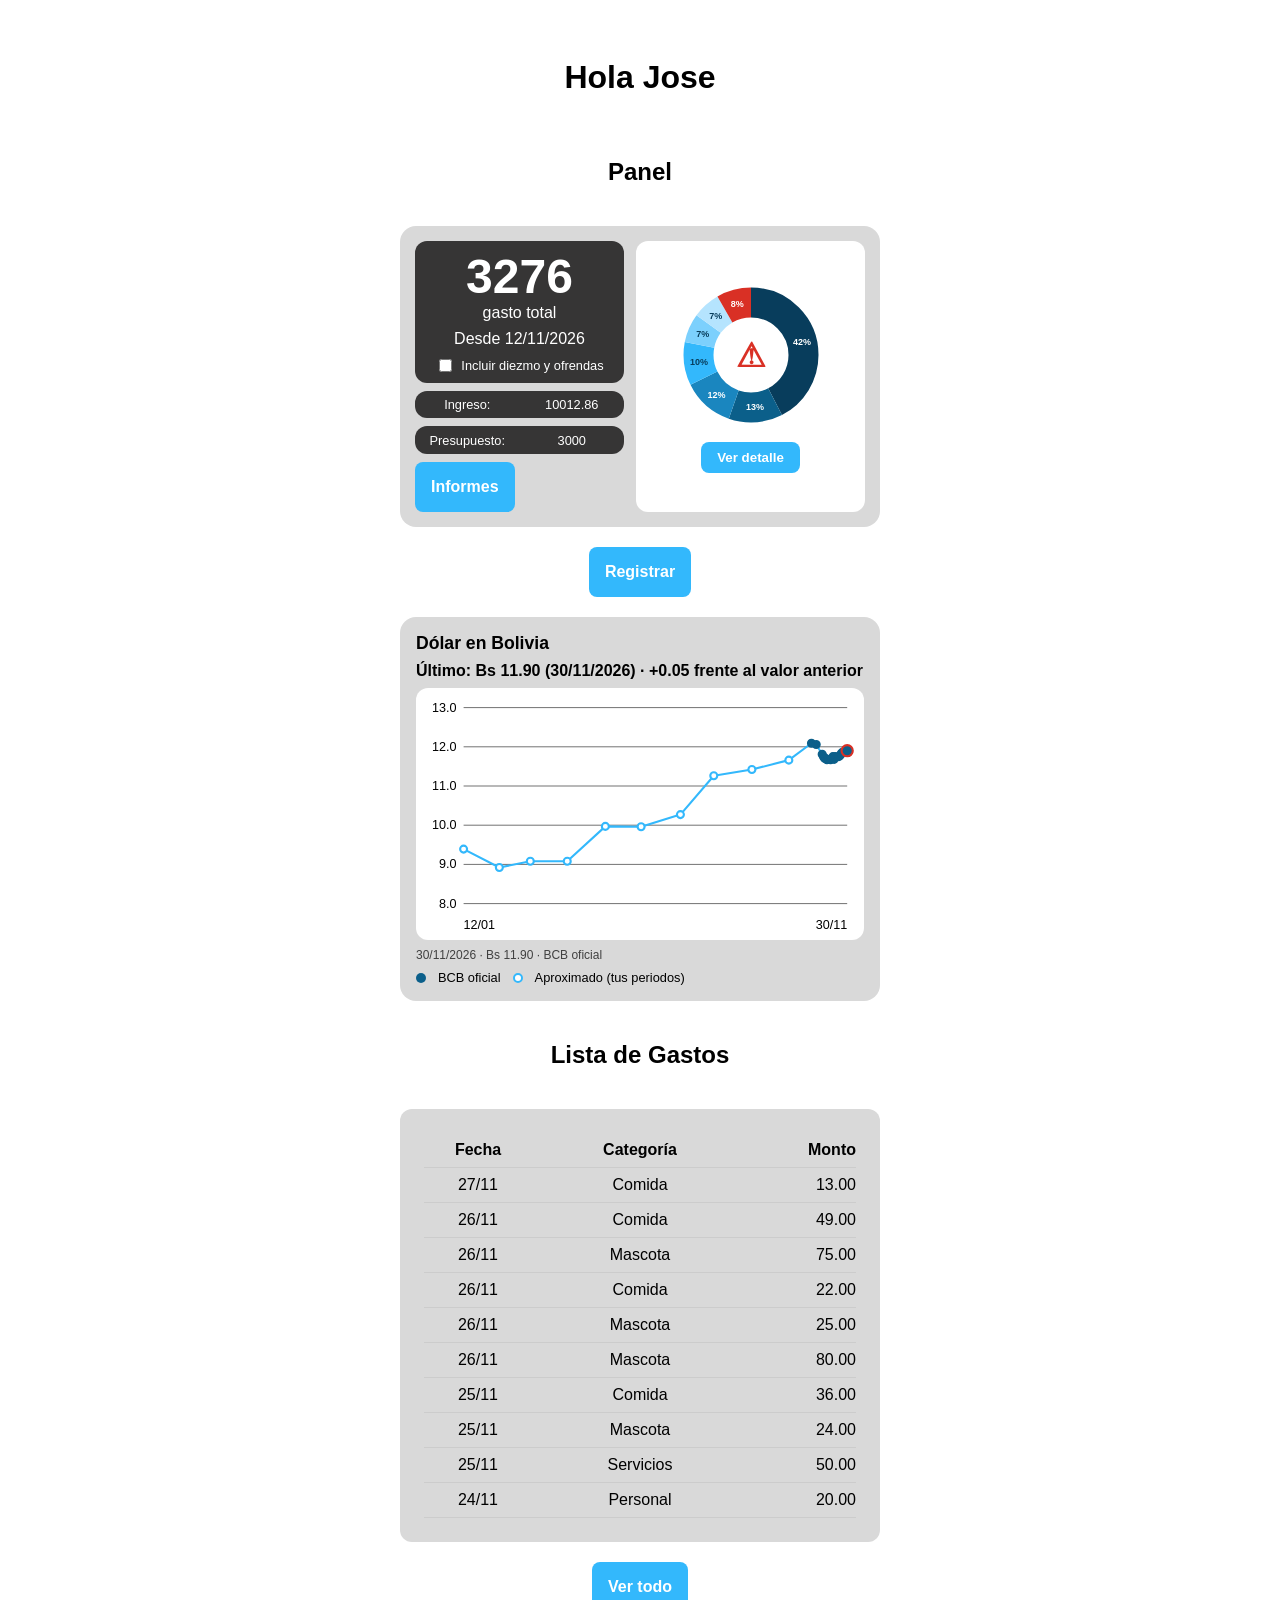
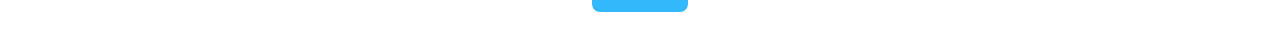
<file: index.html>
<!DOCTYPE html>
<html lang="es">
<head>
    <meta charset="UTF-8">
    <meta name="viewport" content="width=device-width, initial-scale=1.0">
    <title>Mis finanzas</title>

    <link rel="stylesheet" href="styles/main.css">
</head>
<body data-pagina="inicio">
    <header>

    </header>

    <main>
     <h1>Hola Jose</h1>
     <h2>Panel</h2>
     <section id="main-card">
        <section>
            <div id="main-total">
            <h3 id="gasto-total">1000</h3>
            <p>gasto total</p>
            <p id="desde">Desde 12/13/1234</p>
            <label class="opcion-diezmo">
                <input type="checkbox" id="incluir-diezmo">
                Incluir diezmo y ofrendas
            </label>
            </div>

            <div class="totales">
                <p>Ingreso:</p>
                <p id="ingreso"></p>
            </div>

            <div class="totales">
                <p>Presupuesto:</p>
                <p id="presupuesto"></p>
            </div>

            <a href="./informes.html" class="boton">Informes</a>

        </section>

        <section id="grafico">
            <svg id="dona" viewBox="0 0 100 100"></svg>
            <button id="btn-detalle" class="boton" type="button">Ver detalle</button>
        </section>
     </section>
     <a href="./registrar.html" class="boton">Registrar</a>

     <section id="dolar-card">
        <h2>Dólar en Bolivia</h2>
        <p id="dolar-ultimo"></p>
        <svg id="dolar-svg" viewBox="0 0 320 180" role="img" aria-label="Tipo de cambio del dólar"></svg>
        <p id="dolar-detalle" class="nota"></p>
        <p class="leyenda-dolar">
            <span class="punto bcb"></span> BCB oficial
            <span class="punto aprox"></span> Aproximado (tus periodos)
        </p>
    </section>

     <h2>Lista de Gastos</h2>

        <section id="lista">
            <div class="fila encabezado">
                <span>Fecha</span>
                <span>Categoría</span>
                <span>Monto</span>
            </div>
            <div id="lista-filas"></div>
        </section>
        <a href="./gastos.html" class="boton">Ver todo</a>

        <div id="banner" class="banner" hidden></div>
    </main>

    <footer>

    </footer>

    <script type="module" src="js/inicio.js"></script>
</body>
</html>

<!--comentario agregado desde vscode.dev-->
</file>
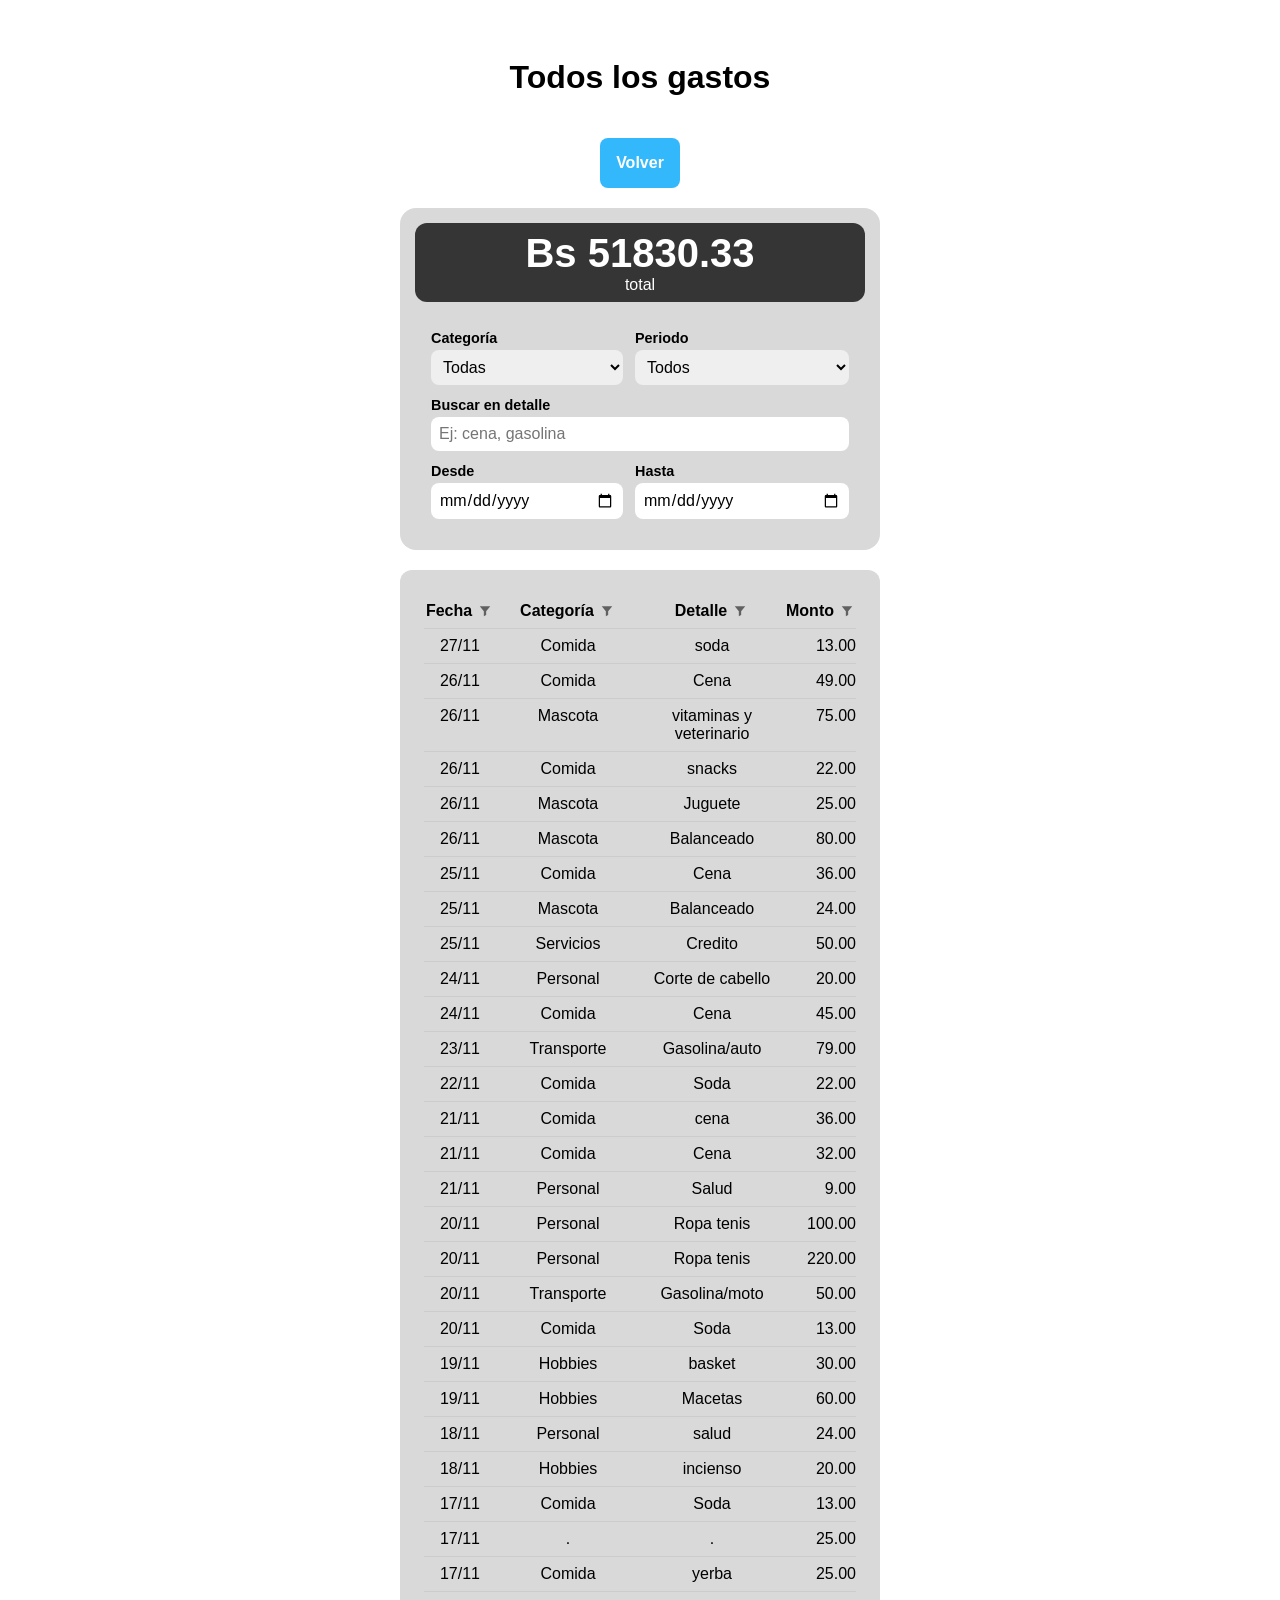
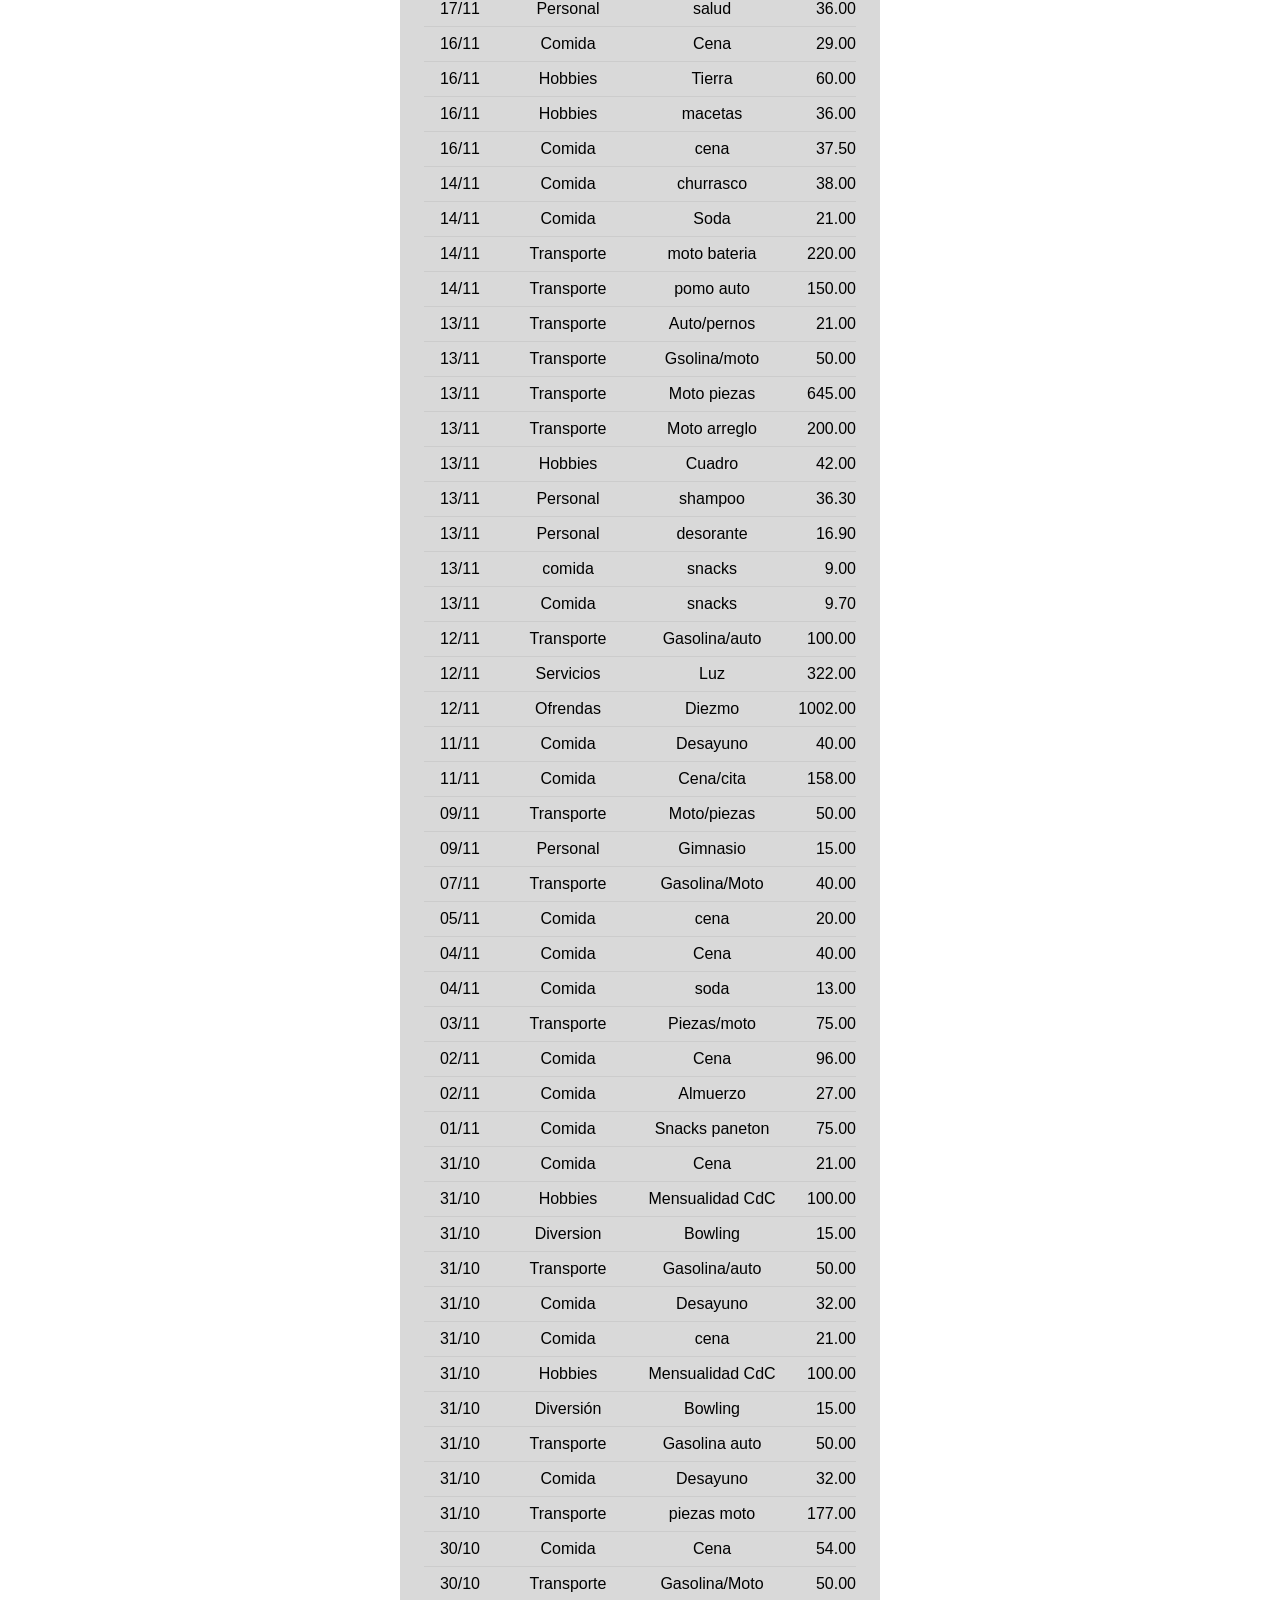
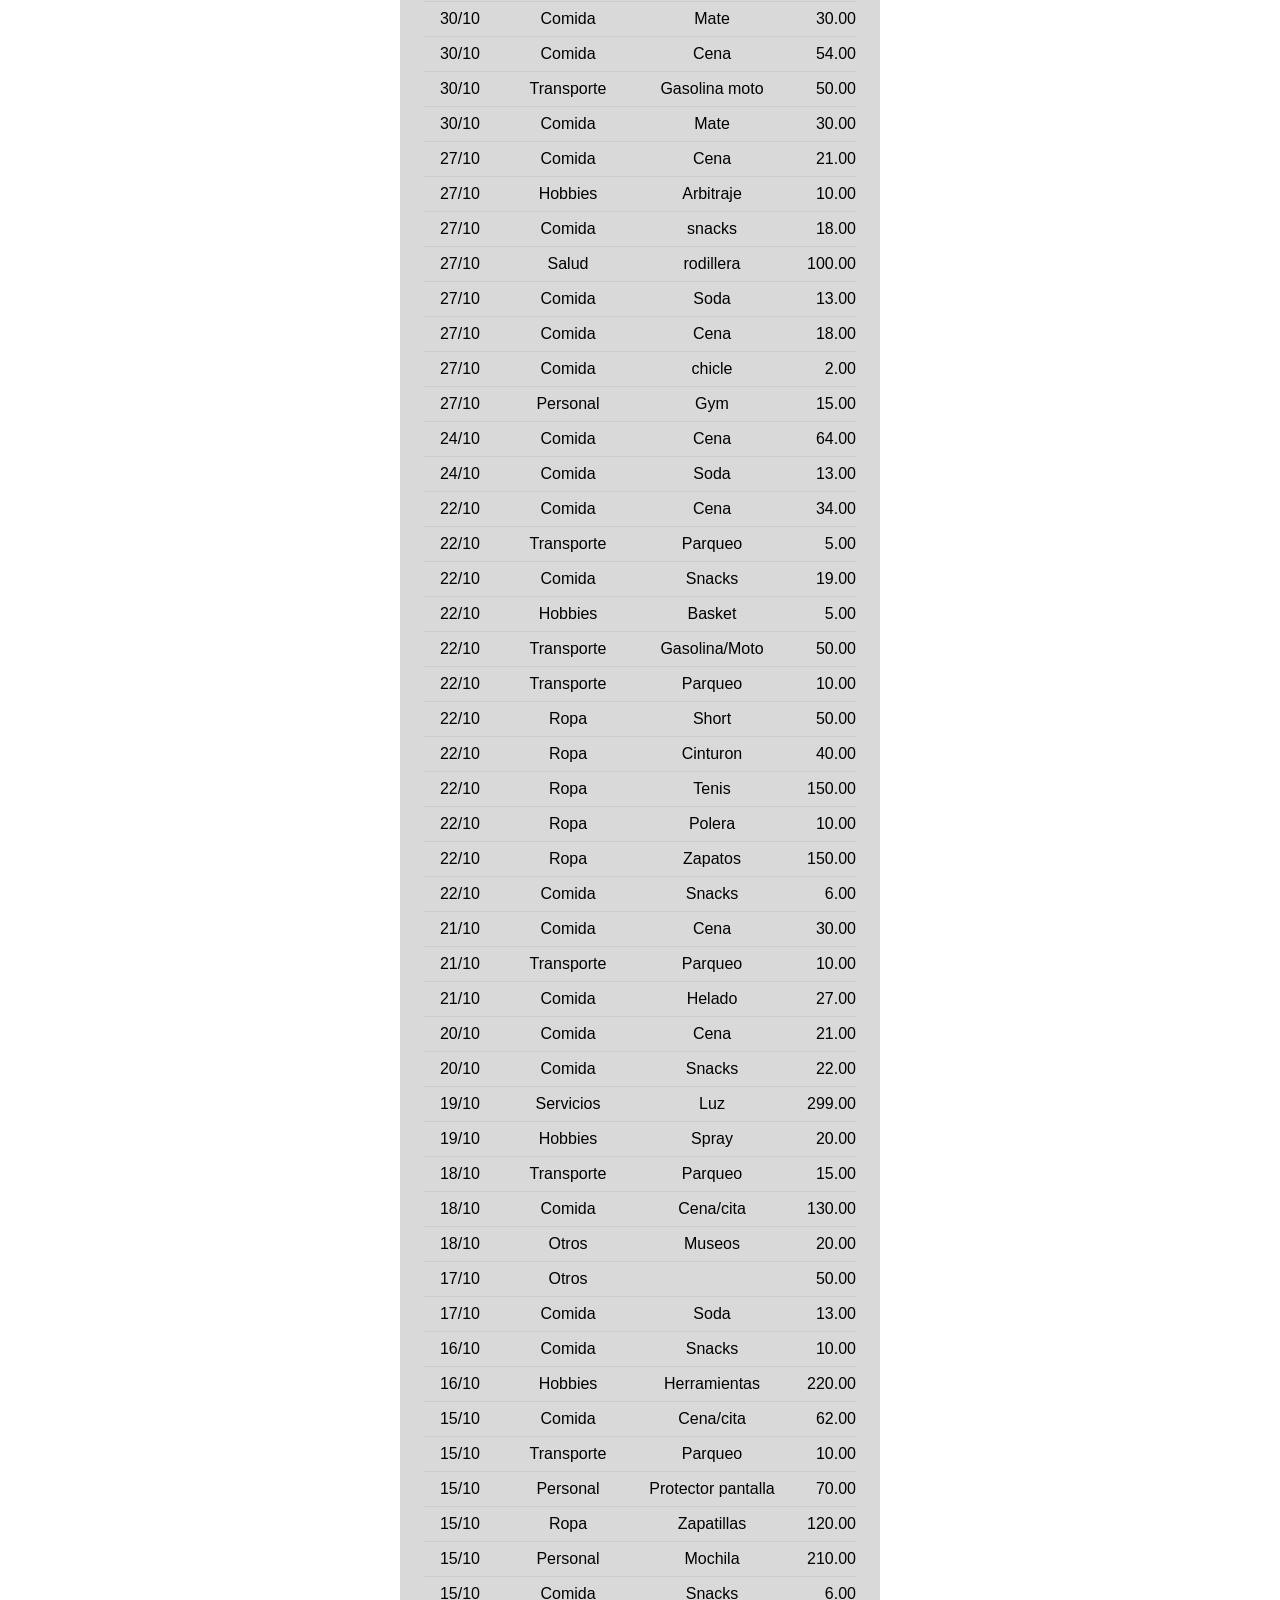
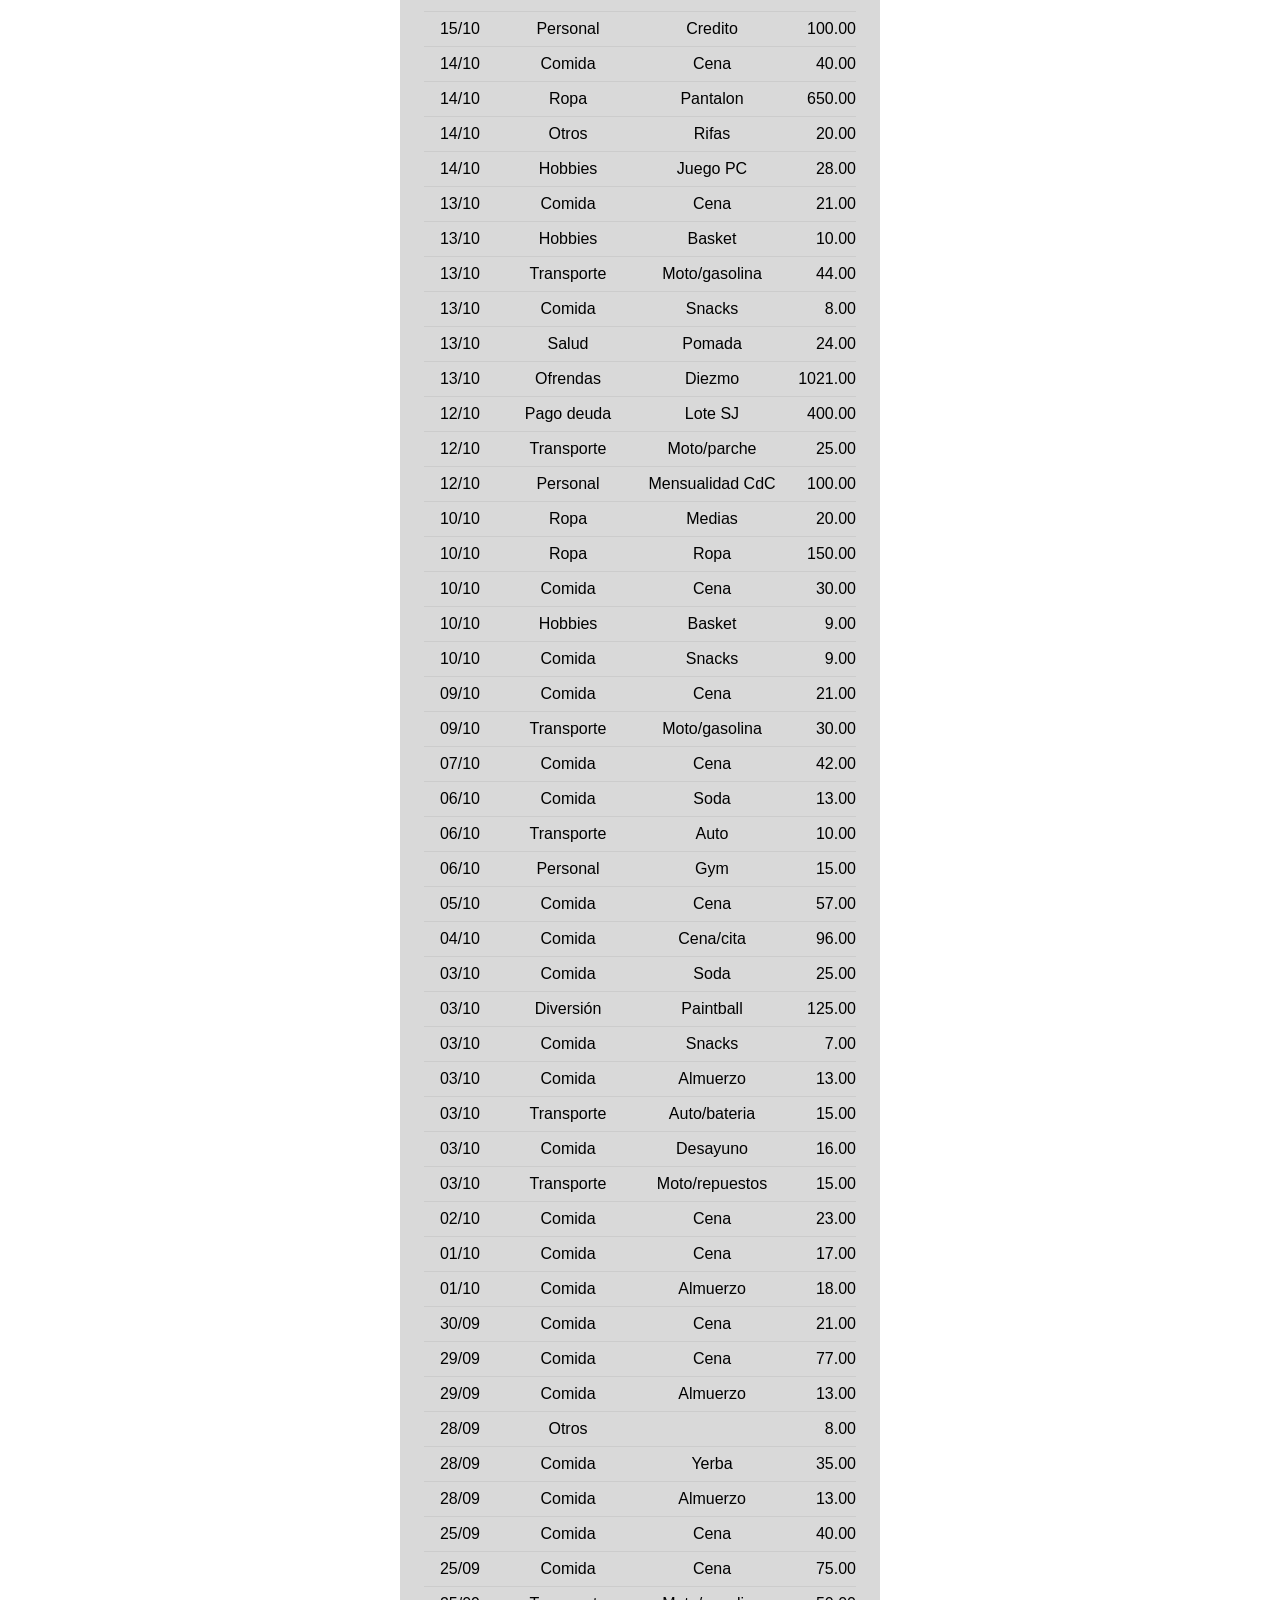
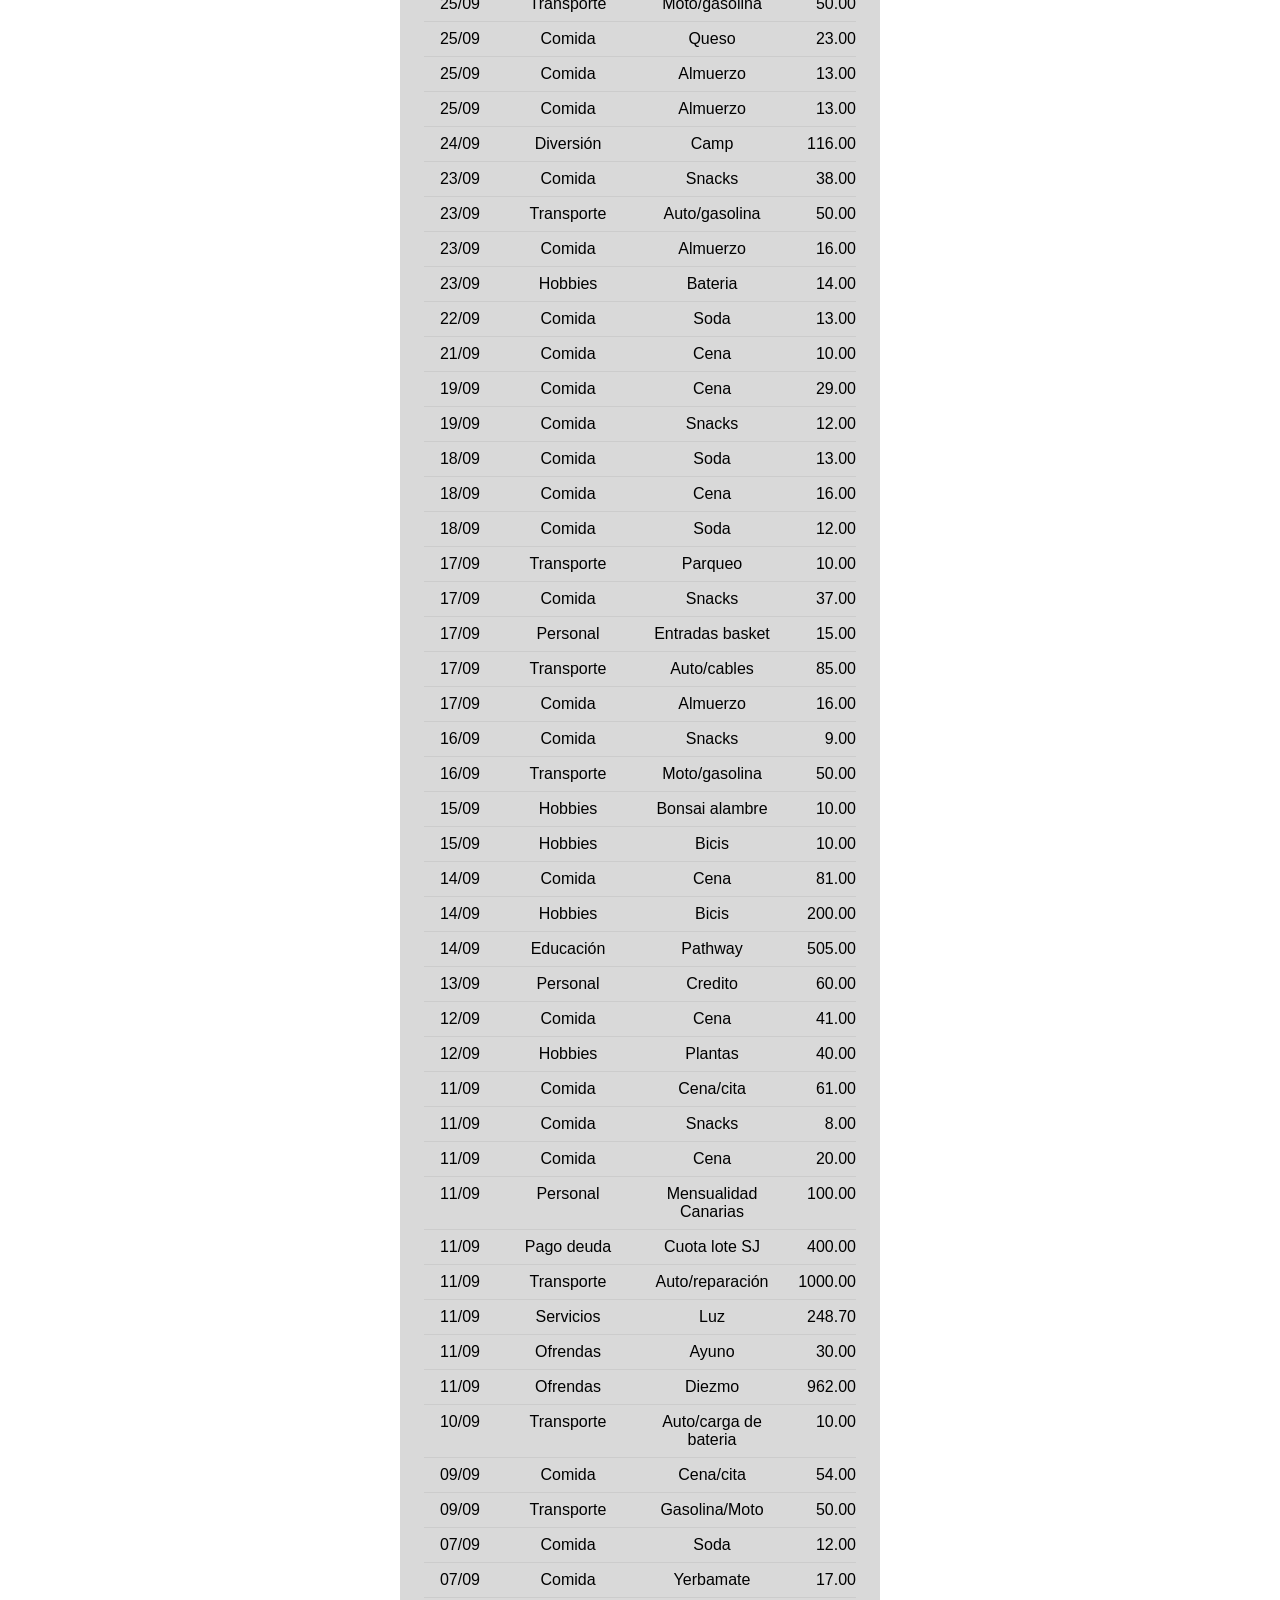
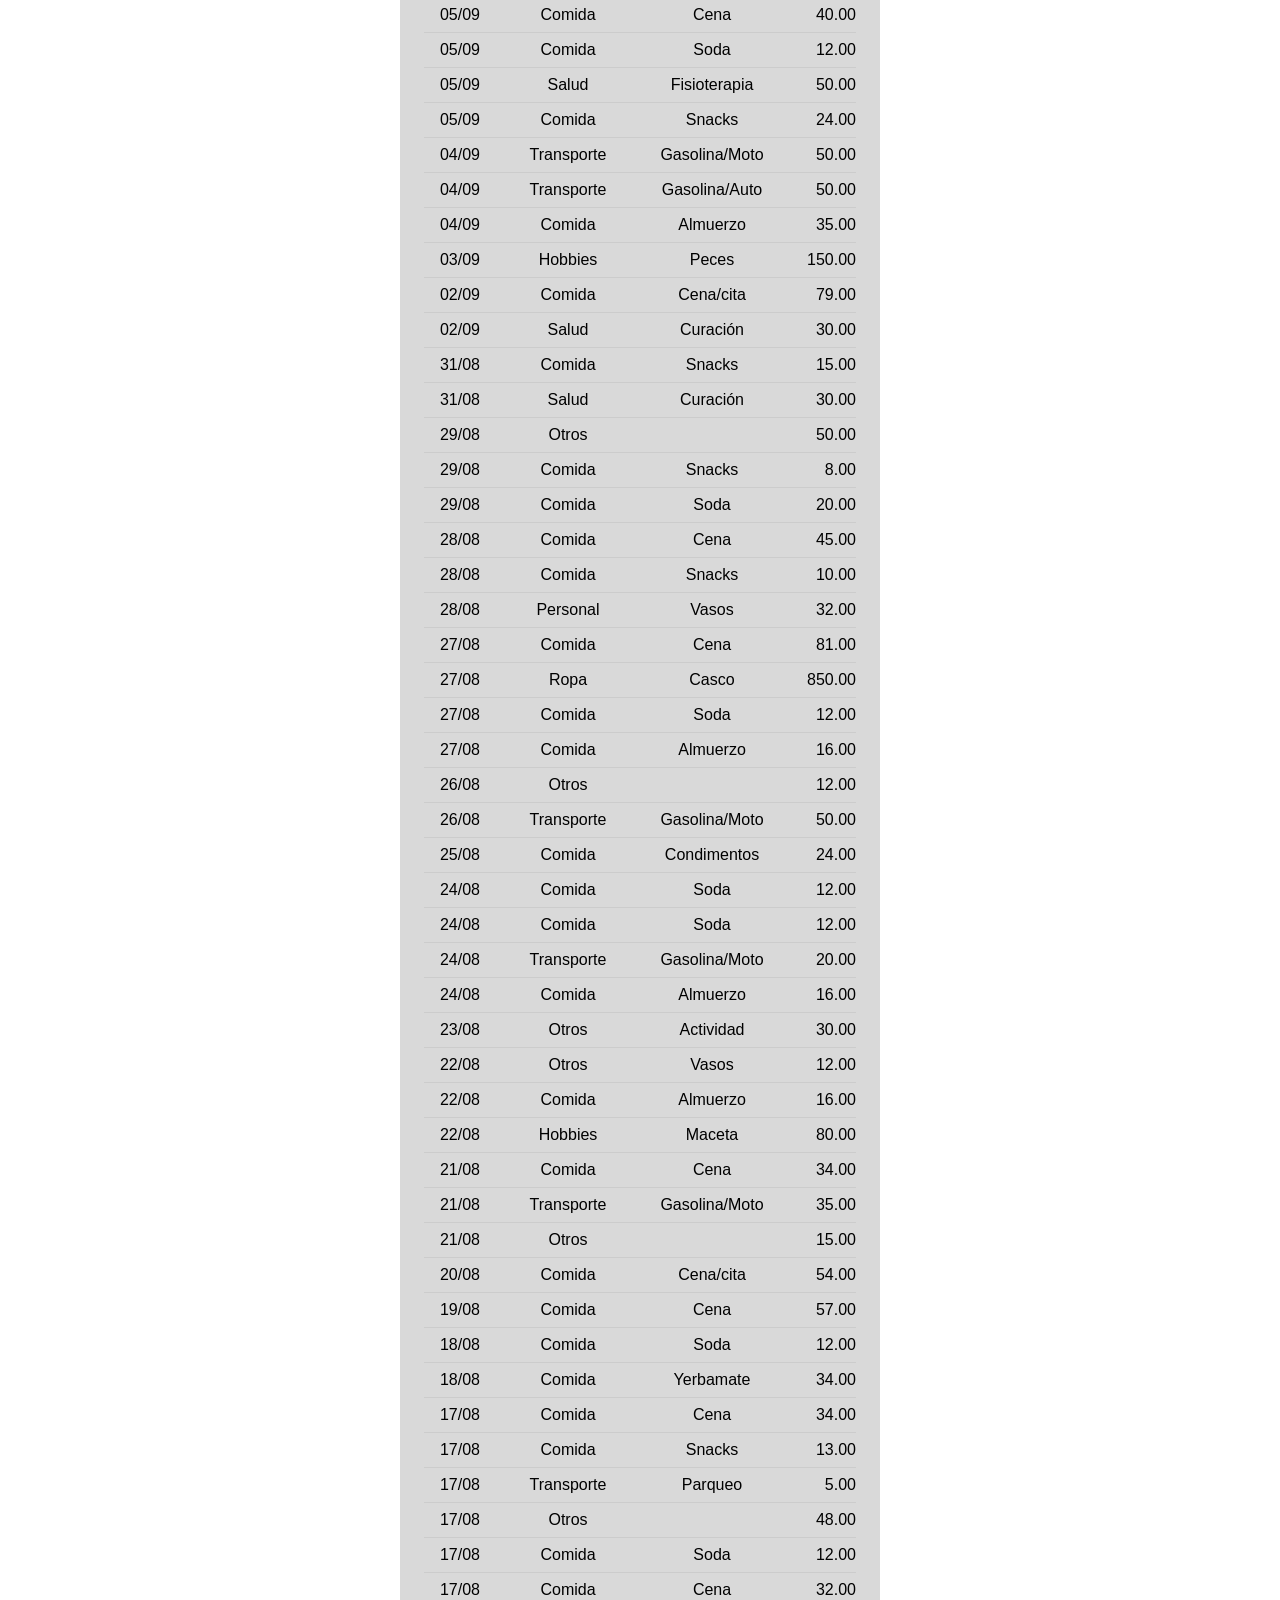
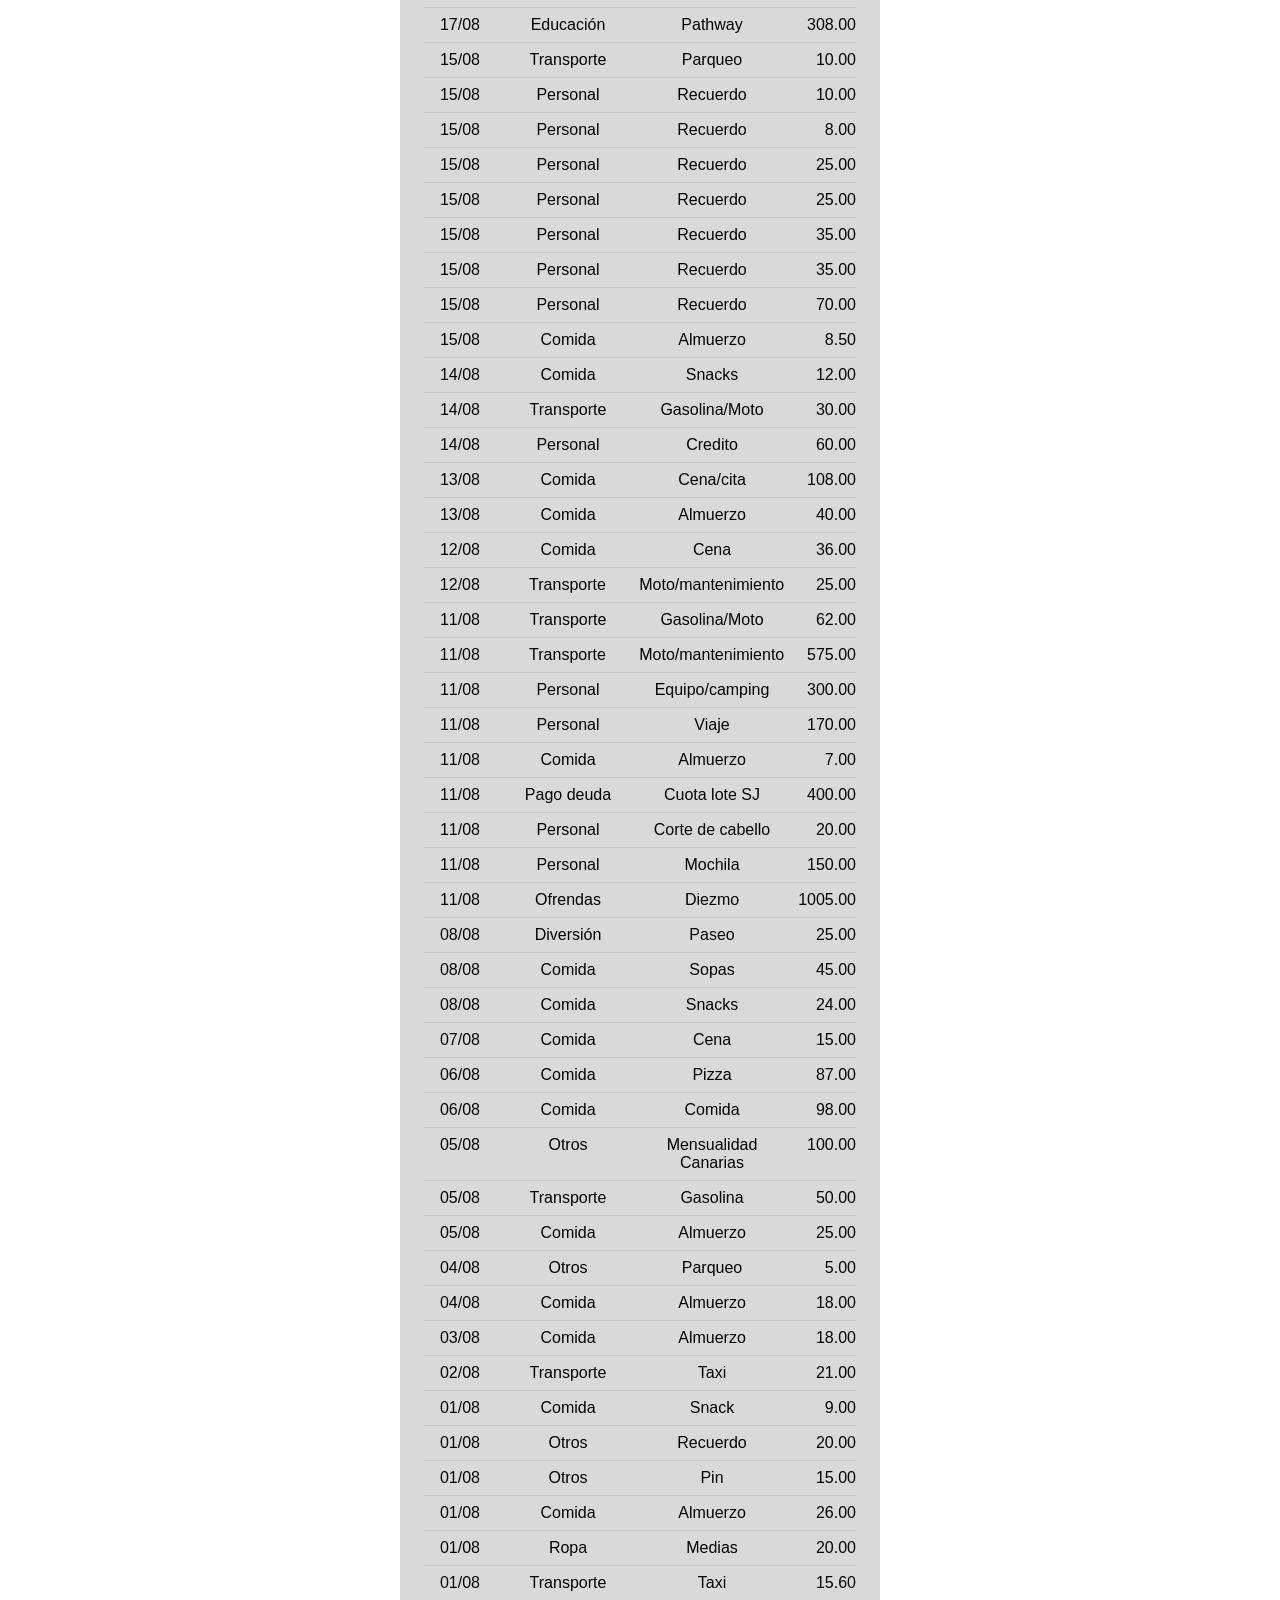
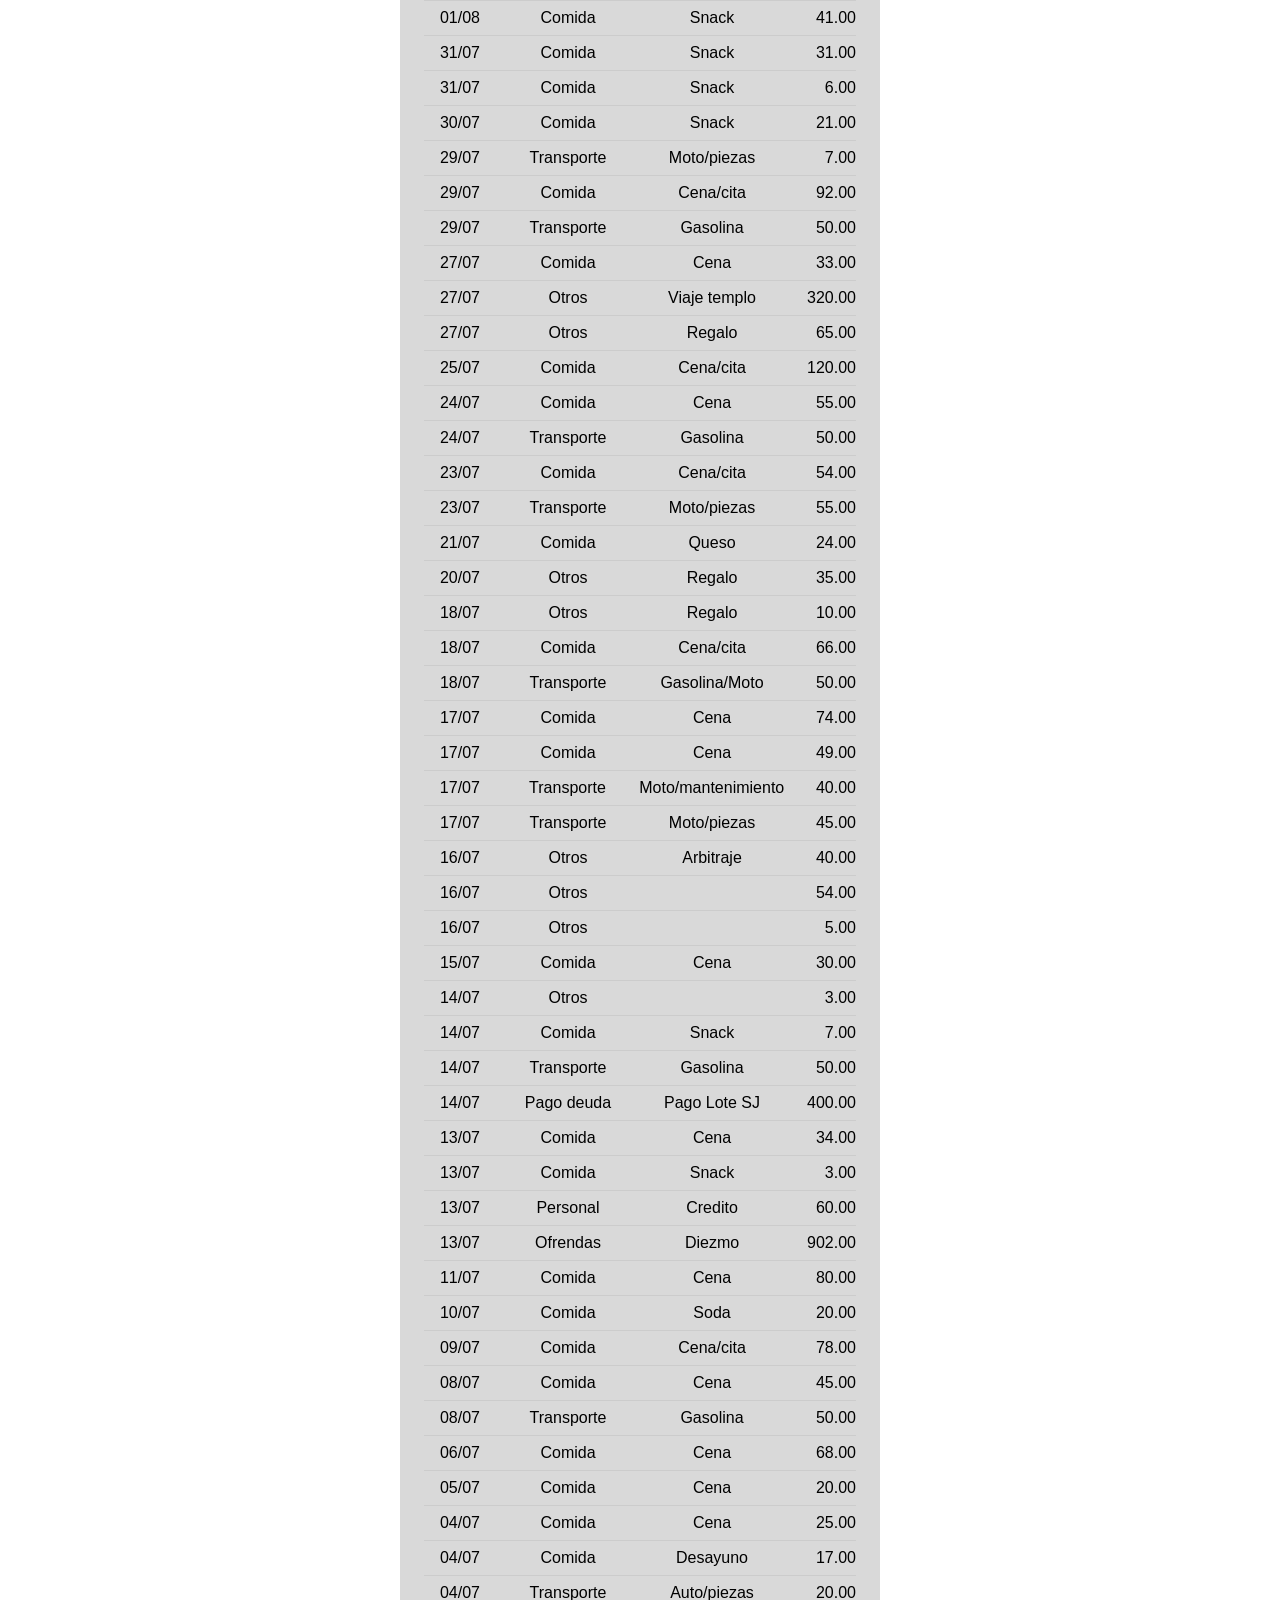
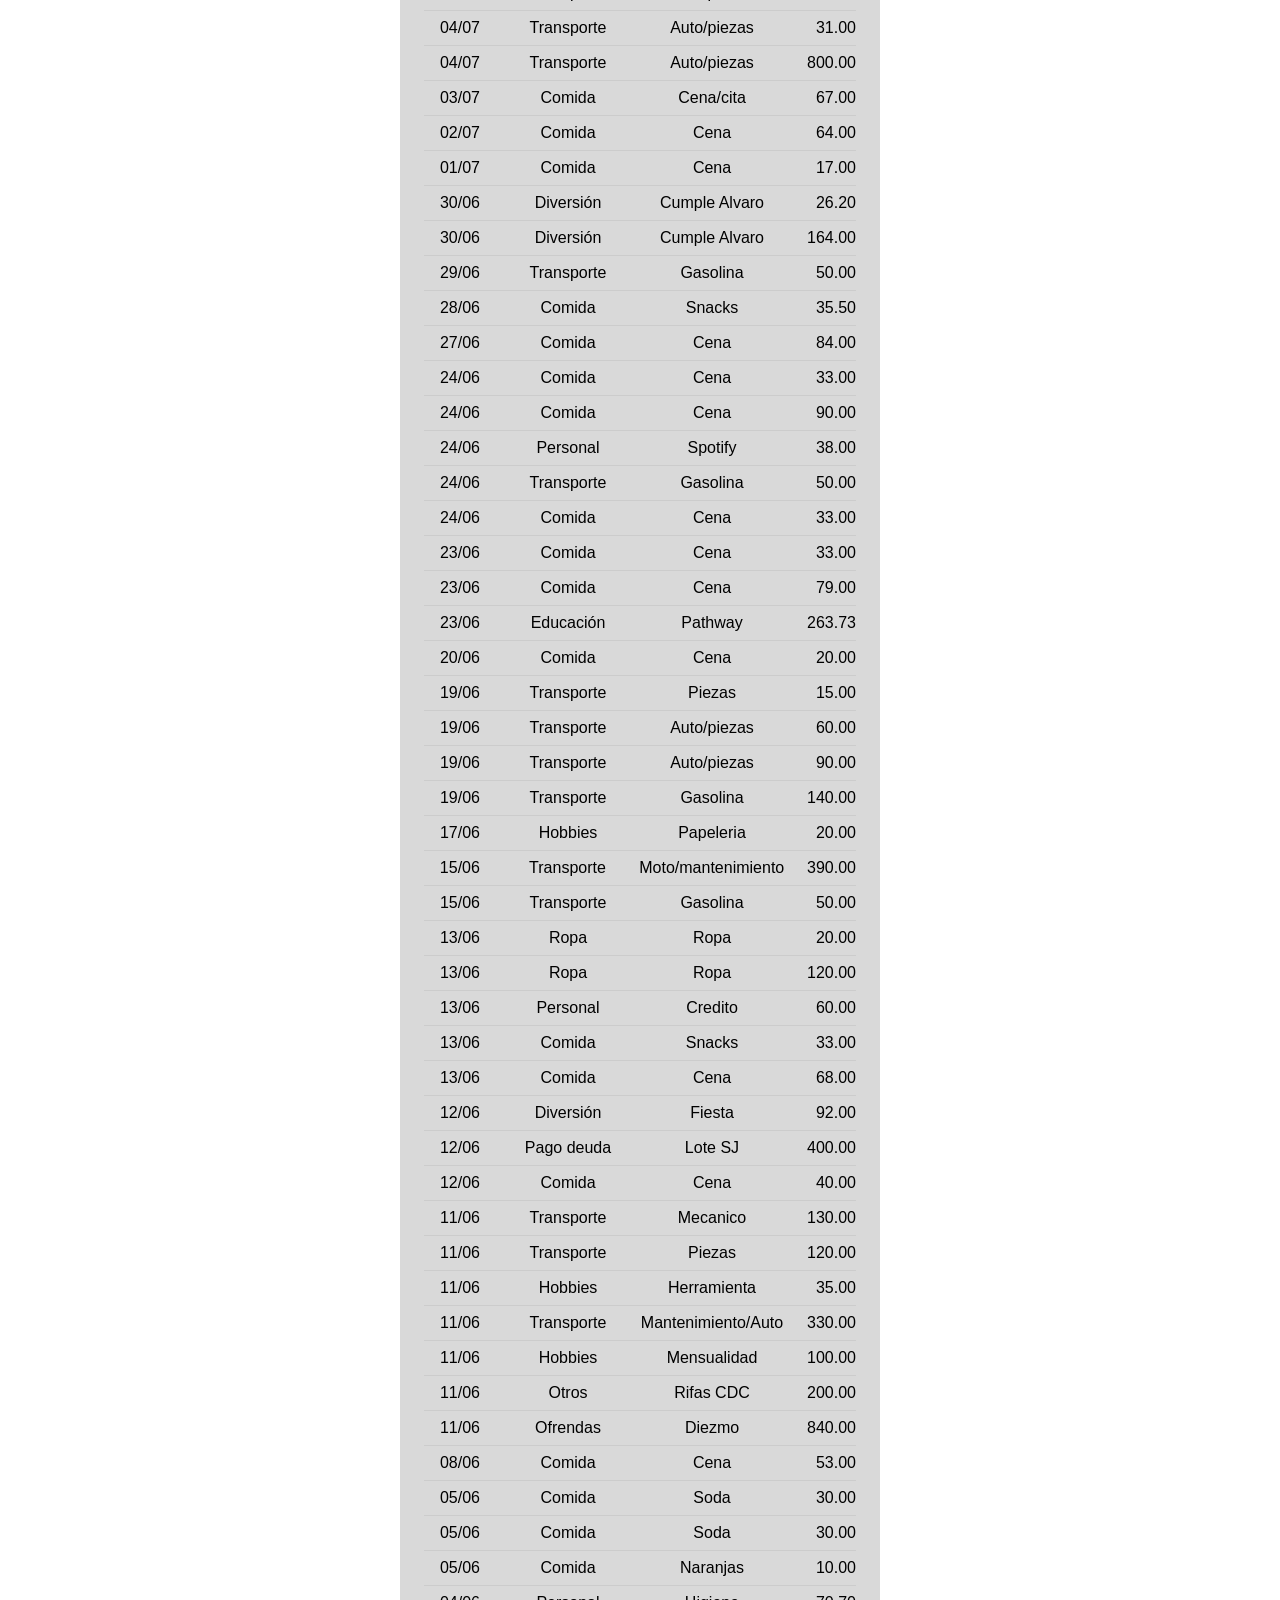
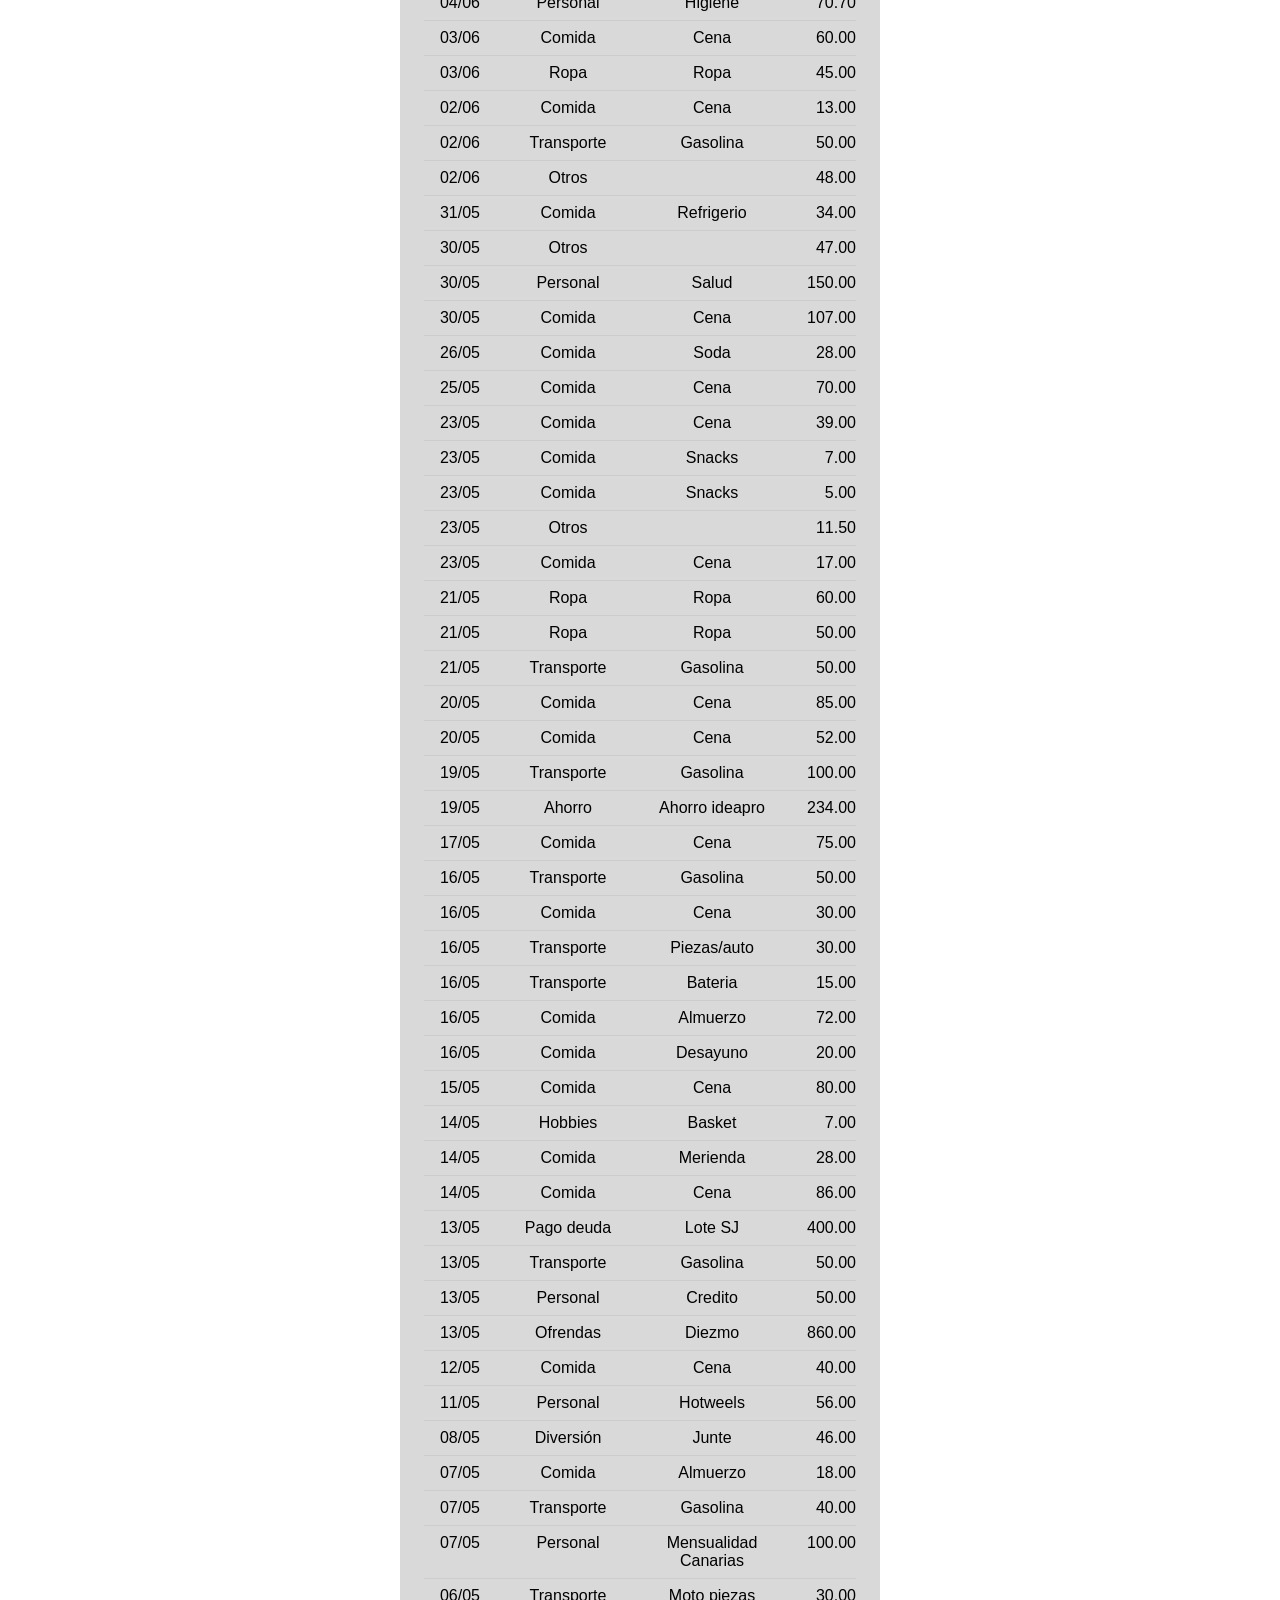
<file: gastos.html>
<!DOCTYPE html>
<html lang="es">
<head>
  <meta charset="UTF-8">
  <meta name="viewport" content="width=device-width, initial-scale=1.0">
  <title>Todos los gastos</title>
  <link rel="stylesheet" href="styles/main.css">
</head>
<body data-pagina="gastos">
  <main>
    <h1>Todos los gastos</h1>
    <a href="./index.html" class="boton">Volver</a>
    <section id="main-card">
      <section>
        <div id="main-total">
          <h3 id="total-valor">Bs 0.00</h3>
          <p>total</p>
        </div>
        
      </section>

      <section id="filtros">
        <label>Categoría
          <select id="filtro-categoria">
            <option value="">Todas</option>
          </select>
        </label>
        <label>Periodo
          <select id="filtro-periodo">
            <option value="">Todos</option>
          </select>
        </label>
        <label class="ancho">Buscar en detalle
          <input type="text" id="filtro-texto" placeholder="Ej: cena, gasolina">
        </label>
        <label>Desde
          <input type="date" id="filtro-desde">
        </label>
        <label>Hasta
          <input type="date" id="filtro-hasta">
        </label>
      </section>
    </section>

    

    <section id="lista">
  <div class="fila encabezado">
    <div class="celda-titulo">
      <span>Fecha</span>
      <button type="button" class="btn-filtro" data-col="fecha" aria-label="Filtrar por fecha">
        <svg viewBox="0 0 24 24" width="14" height="14" aria-hidden="true"><path fill="currentColor" d="M3 4h18l-7 8.5V19l-4 2v-8.5z"/></svg>
      </button>
    </div>
    <div class="celda-titulo">
      <span>Categoría</span>
      <button type="button" class="btn-filtro" data-col="categoria" aria-label="Filtrar por categoría">
        <svg viewBox="0 0 24 24" width="14" height="14" aria-hidden="true"><path fill="currentColor" d="M3 4h18l-7 8.5V19l-4 2v-8.5z"/></svg>
      </button>
    </div>
    <div class="celda-titulo">
      <span>Detalle</span>
      <button type="button" class="btn-filtro" data-col="detalle" aria-label="Filtrar por detalle">
        <svg viewBox="0 0 24 24" width="14" height="14" aria-hidden="true"><path fill="currentColor" d="M3 4h18l-7 8.5V19l-4 2v-8.5z"/></svg>
      </button>
    </div>
    <div class="celda-titulo">
      <span>Monto</span>
      <button type="button" class="btn-filtro" data-col="monto" aria-label="Filtrar por monto">
        <svg viewBox="0 0 24 24" width="14" height="14" aria-hidden="true"><path fill="currentColor" d="M3 4h18l-7 8.5V19l-4 2v-8.5z"/></svg>
      </button>
    </div>
  </div>

  <div id="menu-filtro" class="menu-filtro" hidden></div>
  <div id="lista-filas"></div>
</section>
  </main>

  <script type="module" src="js/gastos.js"></script>
</body>
</html>

<!--comentario agregado desde movil 123-->
</file>
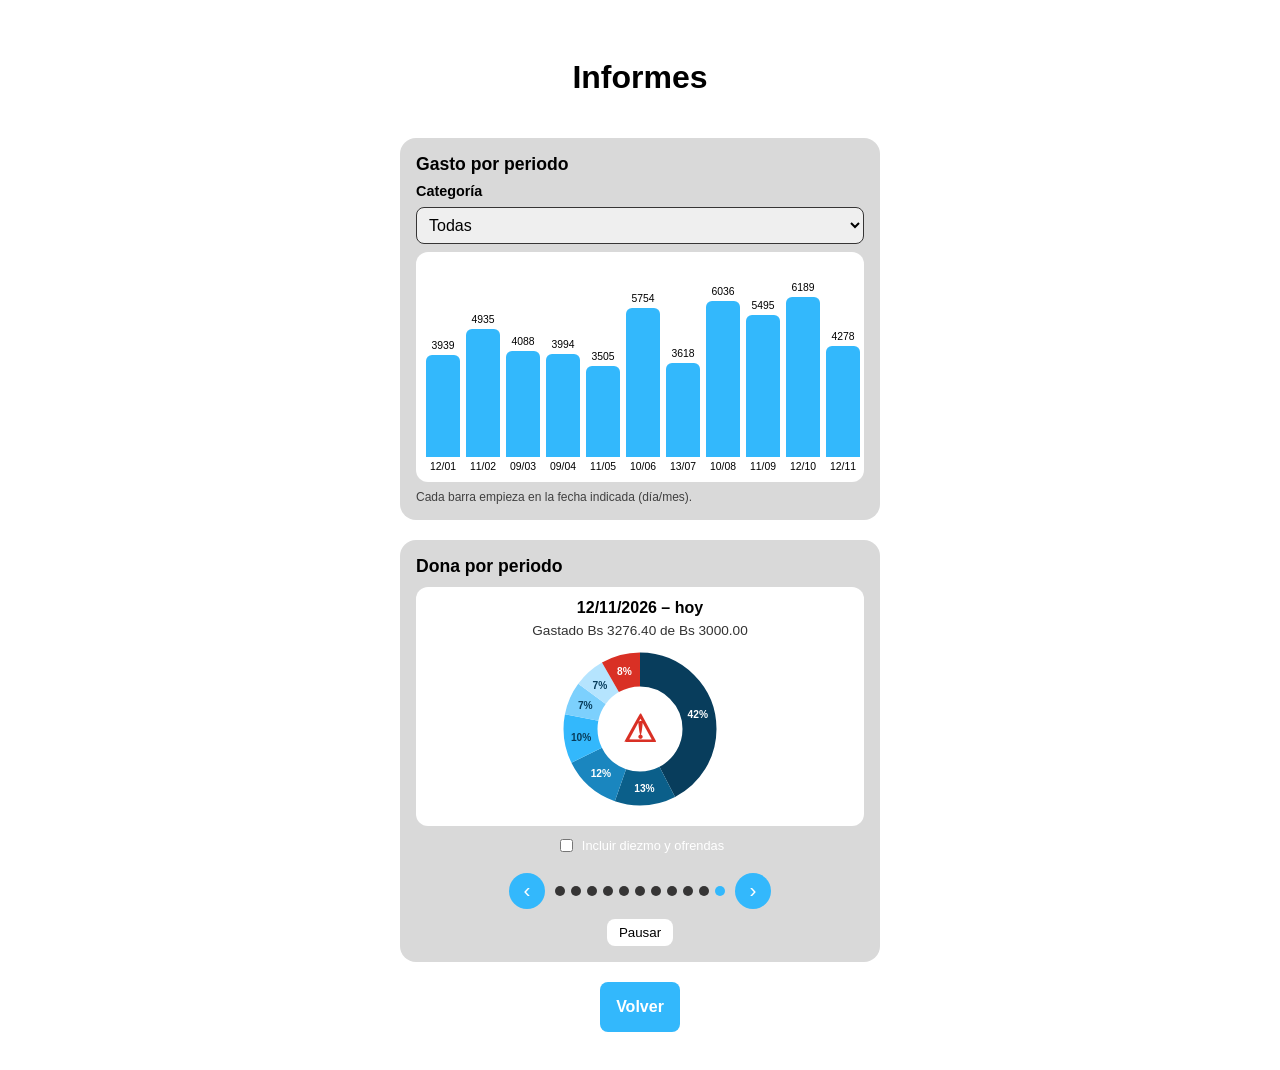
<file: informes.html>
<!DOCTYPE html>
<html lang="es">
<head>
  <meta charset="UTF-8">
  <meta name="viewport" content="width=device-width, initial-scale=1.0">
  <title>Informes</title>
  <link rel="stylesheet" href="styles/main.css">
</head>
<body data-pagina="informes">
  <main>
    <h1>Informes</h1>

    <section id="informe-card">
      <h2>Gasto por periodo</h2>

      <label for="informe-categoria">Categoría</label>
      <select id="informe-categoria">
        <option value="">Todas</option>
      </select>

      <div id="grafico-barras"></div>
      <p class="nota">Cada barra empieza en la fecha indicada (día/mes).</p>
    </section>

    <section id="slides-card">
      <h2>Dona por periodo</h2>

      <div id="slide">
        <p id="slide-titulo"></p>
        <p id="slide-resumen"></p>
        <svg id="slide-dona" viewBox="0 0 100 100"></svg>
      </div>

      <label class="opcion-diezmo">
      <input type="checkbox" id="slide-incluir-diezmo">
      Incluir diezmo y ofrendas
      </label>

      <div id="slide-controles">
        <button type="button" id="slide-prev" aria-label="Periodo anterior">&#8249;</button>
        <div id="slide-puntos"></div>
        <button type="button" id="slide-next" aria-label="Periodo siguiente">&#8250;</button>
      </div>
      <button type="button" id="slide-auto" aria-pressed="true">Pausar</button>
    </section>

    <a href="./index.html" class="boton">Volver</a>
  </main>

  <div id="banner" class="banner" hidden></div>

  <script type="module" src="js/informes.js"></script>
</body>
</html>
</file>
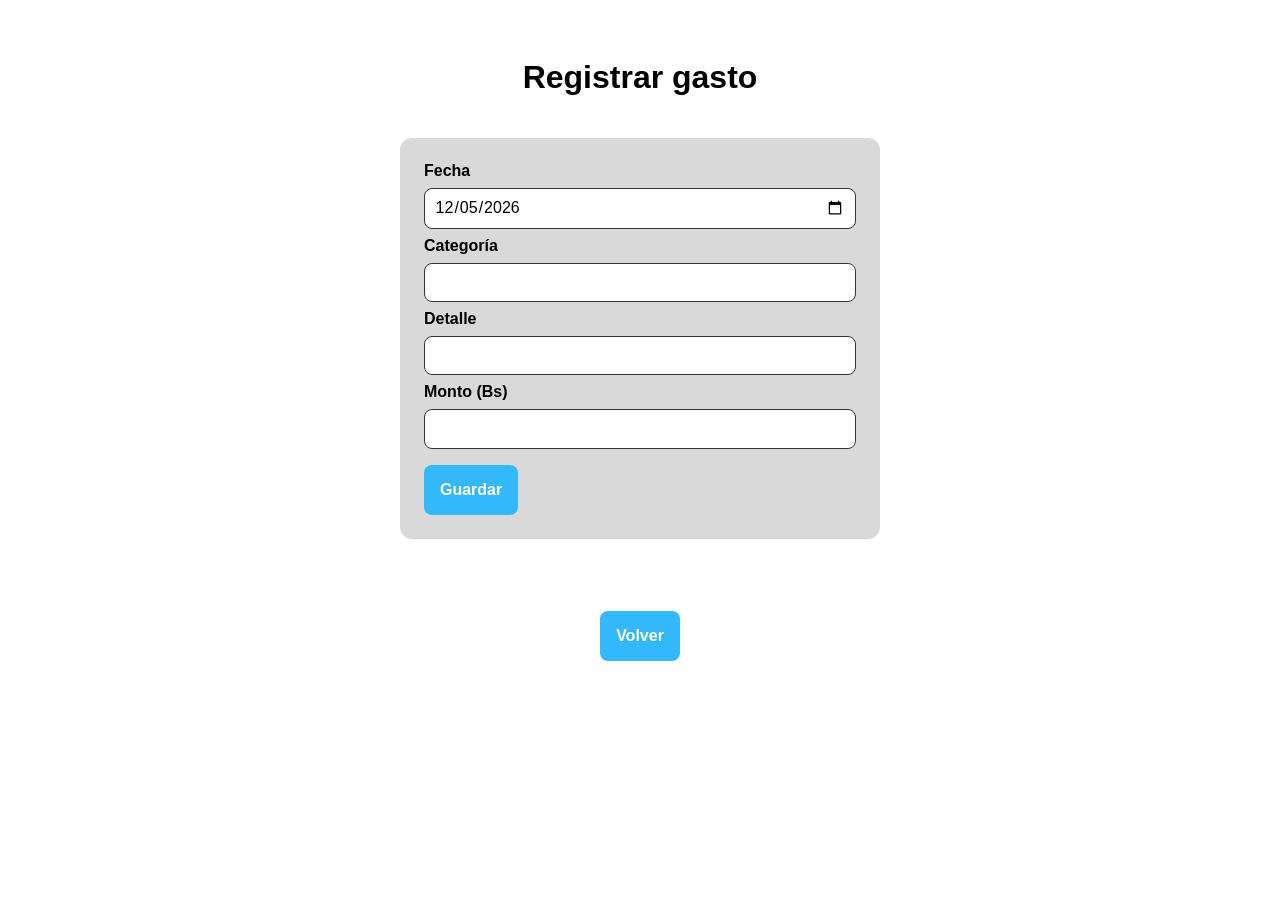
<file: registrar.html>
<!DOCTYPE html>
<html lang="es">
<head>
  <meta charset="UTF-8">
  <meta name="viewport" content="width=device-width, initial-scale=1.0">
  <title>Registrar gasto</title>
  <link rel="stylesheet" href="styles/main.css">
</head>
<body data-pagina="registrar">
  <main>
    <h1>Registrar gasto</h1>

    <form id="form-gasto">
      <label for="fecha">Fecha</label>
      <input type="date" id="fecha" required>

      <label for="categoria">Categoría</label>
      <input type="text" id="categoria" list="categorias" required>
      <datalist id="categorias">
        <option value="Comida">
        <option value="Transporte">
        <option value="Personal">
        <option value="Ropa">
        <option value="Hobbies">
        <option value="Diversión">
        <option value="Salud">
        <option value="Educación">
        <option value="Servicios">
        <option value="Ofrendas">
        <option value="Ahorro">
        <option value="Pago deuda">
        <option value="Otros">
      </datalist>

      <label for="detalle">Detalle</label>
      <input type="text" id="detalle">

      <label for="monto">Monto (Bs)</label>
      <input type="number" id="monto" step="0.01" min="0.01" inputmode="decimal" required>

      <button type="submit" class="boton">Guardar</button>
    </form>

    <p id="mensaje"></p>

    <a href="./index.html" class="boton">Volver</a>
  </main>

  <script src="registrar.js"></script>
</body>
</html>
</file>
<file: styles/main.css>
:root {
    --main: #33b8fc;
    --secondary1: #0b5f8a;
    --secondary2: #d4d0c4;

    --background1: #ffffff;
    --background2: #d9d9d9;
    --background-dark: #363535;

    --text: #000000;
    --text-light: #ffffff;
}

main {
    max-width: 520px;
    margin: 0 auto;
    padding: 30px 20px;
    display: flex;
    flex-direction: column;
    align-items: center;
    gap: 20px;
    background-color: var(--background1);
    font-family: "Inter", Arial, sans-serif;
    color: var(--text);
    box-sizing: border-box;
}

#main-card {
    width: 100%;
    display: flex;
    gap: 12px;
    padding: 15px;
    background-color: var(--background2);
    border-radius: 16px;
    box-sizing: border-box;
}

#main-total {
    background-color: var(--background-dark);
    border-radius: 12px;
    text-align: center;
}

#main-total h3 {
    color: var(--text-light);
    font-size: 3rem;
    margin: 0.5rem 0 0;
}

#main-total p {
    color: var(--text-light);
    margin: 0;
    margin-bottom: .5rem;
}

#main-card > section:first-child {
    flex: 1;
    display: flex;
    flex-direction: column;
    gap: 8px;
}

#grafico {
    flex: 1;
    display: flex;
    flex-direction: column;
    align-items: center;
    justify-content: center;
    gap: 12px;
    padding: 10px;
    background-color: var(--background1);
    border-radius: 12px;
}

#main-card p {
    text-align: center;
}

.totales {
    display: grid;
    grid-template-columns: 1fr 1fr;
    background-color: var(--background-dark);
    border-radius: 12px;
    padding-left: 1rem;
    padding: 0;
}

.totales p {
    font-size: .8rem;
    margin: .4rem;
    text-align: left;
    color: var(--text-light);
}

.boton {
    background-color: var(--main);
    color: var(--text-light);
    width: fit-content;
    padding: 1rem;
    border-radius: 8px;
    text-decoration: none;
    font-weight: bold;
}

#lista {
    width: 100%;
    display: flex;
    flex-direction: column;
    background-color: var(--background2);
    border-radius: 12px;
    padding: 1.5rem;
    box-sizing: border-box;
}

.fila {
    display: grid;
    grid-template-columns: 1fr 2fr 1fr;
    padding: 0.5rem 0;
    border-bottom: 1px solid #ccc;
    text-align: center;
}

.fila.encabezado {
    font-weight: bold;
}

.fila span:last-child {
    text-align: right;
}

.punto {
    width: 10px;
    height: 10px;
    border-radius: 50%;
    flex-shrink: 0;
}

/* Dona */
#dona {
    display: block;
    width: 150px;
    height: 150px;
}

.dona circle {
    fill: none;
    stroke-width: 20;
    cursor: pointer;
}

.dona text {
    font-size: 6px;
    font-weight: bold;
    pointer-events: none;
}

.dona text.advertencia {
    font-size: 22px;
    fill: #d93025;
}

#btn-detalle {
    padding: 0.5rem 1rem;
    border: 0;
    cursor: pointer;
    font-family: inherit;
}

/* Pop up */
.banner {
    position: fixed;
    inset: 0;
    z-index: 10;
    display: flex;
    align-items: center;
    justify-content: center;
    padding: 20px;
    background-color: rgba(0, 0, 0, 0.5);
}

.banner[hidden] {
    display: none;
}

.popup {
    width: 100%;
    max-width: 360px;
    display: flex;
    flex-direction: column;
    align-items: center;
    text-align: center;
    gap: 10px;
    padding: 20px;
    background-color: var(--background1);
    border-radius: 16px;
    box-shadow: 0 8px 24px rgba(0, 0, 0, 0.3);
}

.popup p {
    display: flex;
    align-items: center;
    justify-content: center;
    gap: 8px;
    margin: 0;
    font-size: 1rem;
}

.popup button {
    margin-top: 6px;
    border: 0;
    cursor: pointer;
    font-family: inherit;
}

.popup-fila {
    width: 100%;
    display: grid;
    grid-template-columns: 14px 1fr auto 3rem;
    align-items: center;
    gap: 8px;
}

.popup-fila span:nth-child(2) {
    text-align: left;
}

.popup-fila span:nth-child(3),
.popup-fila span:nth-child(4) {
    text-align: right;
}

.popup-encabezado {
    font-weight: bold;
    font-size: 0.85rem;
    padding-bottom: 6px;
    border-bottom: 1px solid var(--background-dark);
}
/* Filtros */
#filtros {
    width: 100%;
    display: grid;
    grid-template-columns: 1fr 1fr;
    gap: 12px;
    padding: 1rem;
    box-sizing: border-box;
    background-color: var(--background2);
    border-radius: 12px;
}

#filtros label {
    display: flex;
    flex-direction: column;
    gap: 4px;
    font-weight: bold;
    font-size: 0.9rem;
}

#filtros select,
#filtros input {
    min-width: 0;
    padding: 0.5rem;
    border: 1px solid var(--background-dark);
    border-radius: 8px;
    font-family: inherit;
    font-size: 1rem;
    border: none;
}

/* Total filtrado */
#total-filtro {
    width: 100%;
    display: flex;
    justify-content: space-between;
    padding: 1rem 1.5rem;
    box-sizing: border-box;
    background-color: var(--main);
    color: var(--text-light);
    border-radius: 12px;
    font-weight: bold;
    font-size: 1.2rem;
}

/* Formulario */
#form-gasto {
    width: 100%;
    display: flex;
    flex-direction: column;
    gap: 8px;
    padding: 1.5rem;
    box-sizing: border-box;
    background-color: var(--background2);
    border-radius: 12px;
}

#form-gasto label {
    font-weight: bold;
}

#form-gasto input {
    padding: 0.6rem;
    border: 1px solid var(--background-dark);
    border-radius: 8px;
    font-family: inherit;
    font-size: 1rem;
}

#form-gasto button {
    margin-top: 8px;
    border: 0;
    cursor: pointer;
    font-family: inherit;
    font-size: 1rem;
}

body[data-pagina="gastos"] .fila {
    grid-template-columns: 1fr 2fr 2fr 1fr;
}

#filtros .ancho {
    grid-column: 1 / -1;
}

/* Tarjeta de la página de gastos */
body[data-pagina="gastos"] #main-card {
    flex-direction: column;
}

body[data-pagina="gastos"] #main-total h3 {
    font-size: 2.5rem;
}

body[data-pagina="gastos"] #main-card > section:first-child .boton {
    align-self: center;
}

/* Informes */
#informe-card {
    width: 100%;
    display: flex;
    flex-direction: column;
    gap: 8px;
    padding: 1rem;
    box-sizing: border-box;
    background-color: var(--background2);
    border-radius: 16px;
}

#informe-card h2 {
    margin: 0;
    font-size: 1.1rem;
}

#informe-card label {
    font-weight: bold;
    font-size: 0.9rem;
}

#informe-card select {
    padding: 0.5rem;
    border: 1px solid var(--background-dark);
    border-radius: 8px;
    font-family: inherit;
    font-size: 1rem;
}

#grafico-barras {
    display: flex;
    align-items: flex-end;
    gap: 6px;
    height: 230px;
    padding: 10px;
    box-sizing: border-box;
    overflow-x: auto;
    background-color: var(--background1);
    border-radius: 12px;
}

.barra-col {
    flex: 1;
    min-width: 34px;
    display: flex;
    flex-direction: column;
    align-items: center;
    justify-content: flex-end;
    gap: 4px;
}

.barra {
    width: 100%;
    min-height: 2px;
    background-color: var(--main);
    border-radius: 6px 6px 0 0;
}

.barra-valor,
.barra-etiqueta {
    font-size: 0.65rem;
}

.nota {
    margin: 0;
    font-size: 0.75rem;
    opacity: 0.7;
}


/* Encabezado con iconos de filtro */
body[data-pagina="gastos"] #lista {
    position: relative;
}

.celda-titulo {
    display: flex;
    align-items: center;
    justify-content: center;
    gap: 4px;
}

.celda-titulo:last-child {
    justify-content: flex-end;
}

.btn-filtro {
    display: inline-flex;
    padding: 2px;
    border: 0;
    background: transparent;
    color: var(--text);
    opacity: 0.55;
    line-height: 0;
    cursor: pointer;
}

.btn-filtro.activo {
    color: var(--main);
    opacity: 1;
}

/* Menú de filtro */
.menu-filtro {
    position: absolute;
    left: 8px;
    right: 8px;
    z-index: 5;
    display: flex;
    flex-direction: column;
    gap: 10px;
    padding: 14px;
    background-color: var(--background1);
    border: 1px solid var(--background-dark);
    border-radius: 12px;
    box-shadow: 0 8px 24px rgba(0, 0, 0, 0.25);
    text-align: left;
}

.menu-filtro[hidden] {
    display: none;
}

.menu-filtro label {
    display: flex;
    align-items: center;
    gap: 8px;
    font-size: 0.9rem;
}

.menu-filtro input[type="date"],
.menu-filtro input[type="number"],
.menu-filtro input[type="text"],
.menu-filtro select {
    flex: 1;
    min-width: 0;
    padding: 6px;
    border: 1px solid var(--background-dark);
    border-radius: 8px;
    font-family: inherit;
    font-size: 0.9rem;
}

.menu-filtro > input[type="text"],
.menu-filtro > select {
    width: 100%;
    box-sizing: border-box;
    flex: none;
}

.lista-checks {
    max-height: 200px;
    overflow-y: auto;
    display: flex;
    flex-direction: column;
    gap: 6px;
}

.menu-filtro .limpiar {
    align-self: flex-start;
    padding: 6px 12px;
    border: 1px solid var(--background-dark);
    border-radius: 8px;
    background: transparent;
    cursor: pointer;
    font-family: inherit;
}

/* Dona por periodo (slides) */
#slides-card {
    width: 100%;
    display: flex;
    flex-direction: column;
    align-items: center;
    gap: 10px;
    padding: 1rem;
    box-sizing: border-box;
    background-color: var(--background2);
    border-radius: 16px;
}

#slides-card h2 {
    align-self: flex-start;
    margin: 0;
    font-size: 1.1rem;
}

#slide {
    width: 100%;
    display: flex;
    flex-direction: column;
    align-items: center;
    gap: 6px;
    padding: 12px;
    box-sizing: border-box;
    background-color: var(--background1);
    border-radius: 12px;
    touch-action: pan-y;
}

#slide-titulo {
    margin: 0;
    font-weight: bold;
}

#slide-resumen {
    margin: 0;
    font-size: 0.85rem;
    opacity: 0.8;
}

#slide-dona {
    display: block;
    width: 170px;
    height: 170px;
}

#slide-controles {
    display: flex;
    align-items: center;
    gap: 10px;
}

#slide-prev,
#slide-next {
    width: 36px;
    height: 36px;
    border: 0;
    border-radius: 50%;
    background-color: var(--main);
    color: var(--text-light);
    font-size: 1.3rem;
    line-height: 1;
    cursor: pointer;
}

#slide-puntos {
    display: flex;
    flex-wrap: wrap;
    justify-content: center;
    gap: 6px;
    max-width: 200px;
}

.punto-slide {
    width: 10px;
    height: 10px;
    padding: 0;
    border: 0;
    border-radius: 50%;
    background-color: var(--background-dark);
    cursor: pointer;
}

.punto-slide.activo {
    background-color: var(--main);
}

#slide-auto {
    padding: 6px 12px;
    border: 0;
    border-radius: 8px;
    background-color: var(--background1);
    font-family: inherit;
    cursor: pointer;
}

/* Dólar */
#dolar-card {
    width: 100%;
    display: flex;
    flex-direction: column;
    gap: 8px;
    padding: 1rem;
    box-sizing: border-box;
    background-color: var(--background2);
    border-radius: 16px;
}

#dolar-card h2 {
    margin: 0;
    font-size: 1.1rem;
}

#dolar-ultimo {
    margin: 0;
    font-weight: bold;
}

#dolar-svg {
    display: block;
    width: 100%;
    height: auto;
    background-color: var(--background1);
    border-radius: 12px;
}

#dolar-svg .rejilla {
    stroke: var(--background-dark);
    stroke-width: 0.5;
}

#dolar-svg text {
    font-size: 9px;
    fill: var(--text);
}

#dolar-svg circle {
    stroke-width: 1.5;
    cursor: pointer;
}

#dolar-svg circle.bcb {
    fill: var(--secondary1);
    stroke: var(--secondary1);
}

#dolar-svg circle.aprox {
    fill: var(--background1);
    stroke: var(--main);
}

#dolar-svg circle.activo {
    stroke: #d93025;
}

.leyenda-dolar {
    display: flex;
    flex-wrap: wrap;
    align-items: center;
    gap: 6px 12px;
    margin: 0;
    font-size: 0.8rem;
}

.leyenda-dolar .punto {
    display: inline-block;
    box-sizing: border-box;
}

.punto.bcb {
    background-color: var(--secondary1);
}

.punto.aprox {
    background-color: var(--background1);
    border: 2px solid var(--main);
}


#dolar-svg .linea-dolar {
    fill: none;
    stroke: var(--main);
    stroke-width: 1.5;
    stroke-linejoin: round;
    pointer-events: none;
}

.opcion-diezmo {
    display: flex;
    color: var(--text-light);
    align-items: center;
    justify-content: center;
    gap: 6px;
    padding-bottom: 0.5rem;
    font-size: 0.8rem;
    cursor: pointer;
}
</file>
